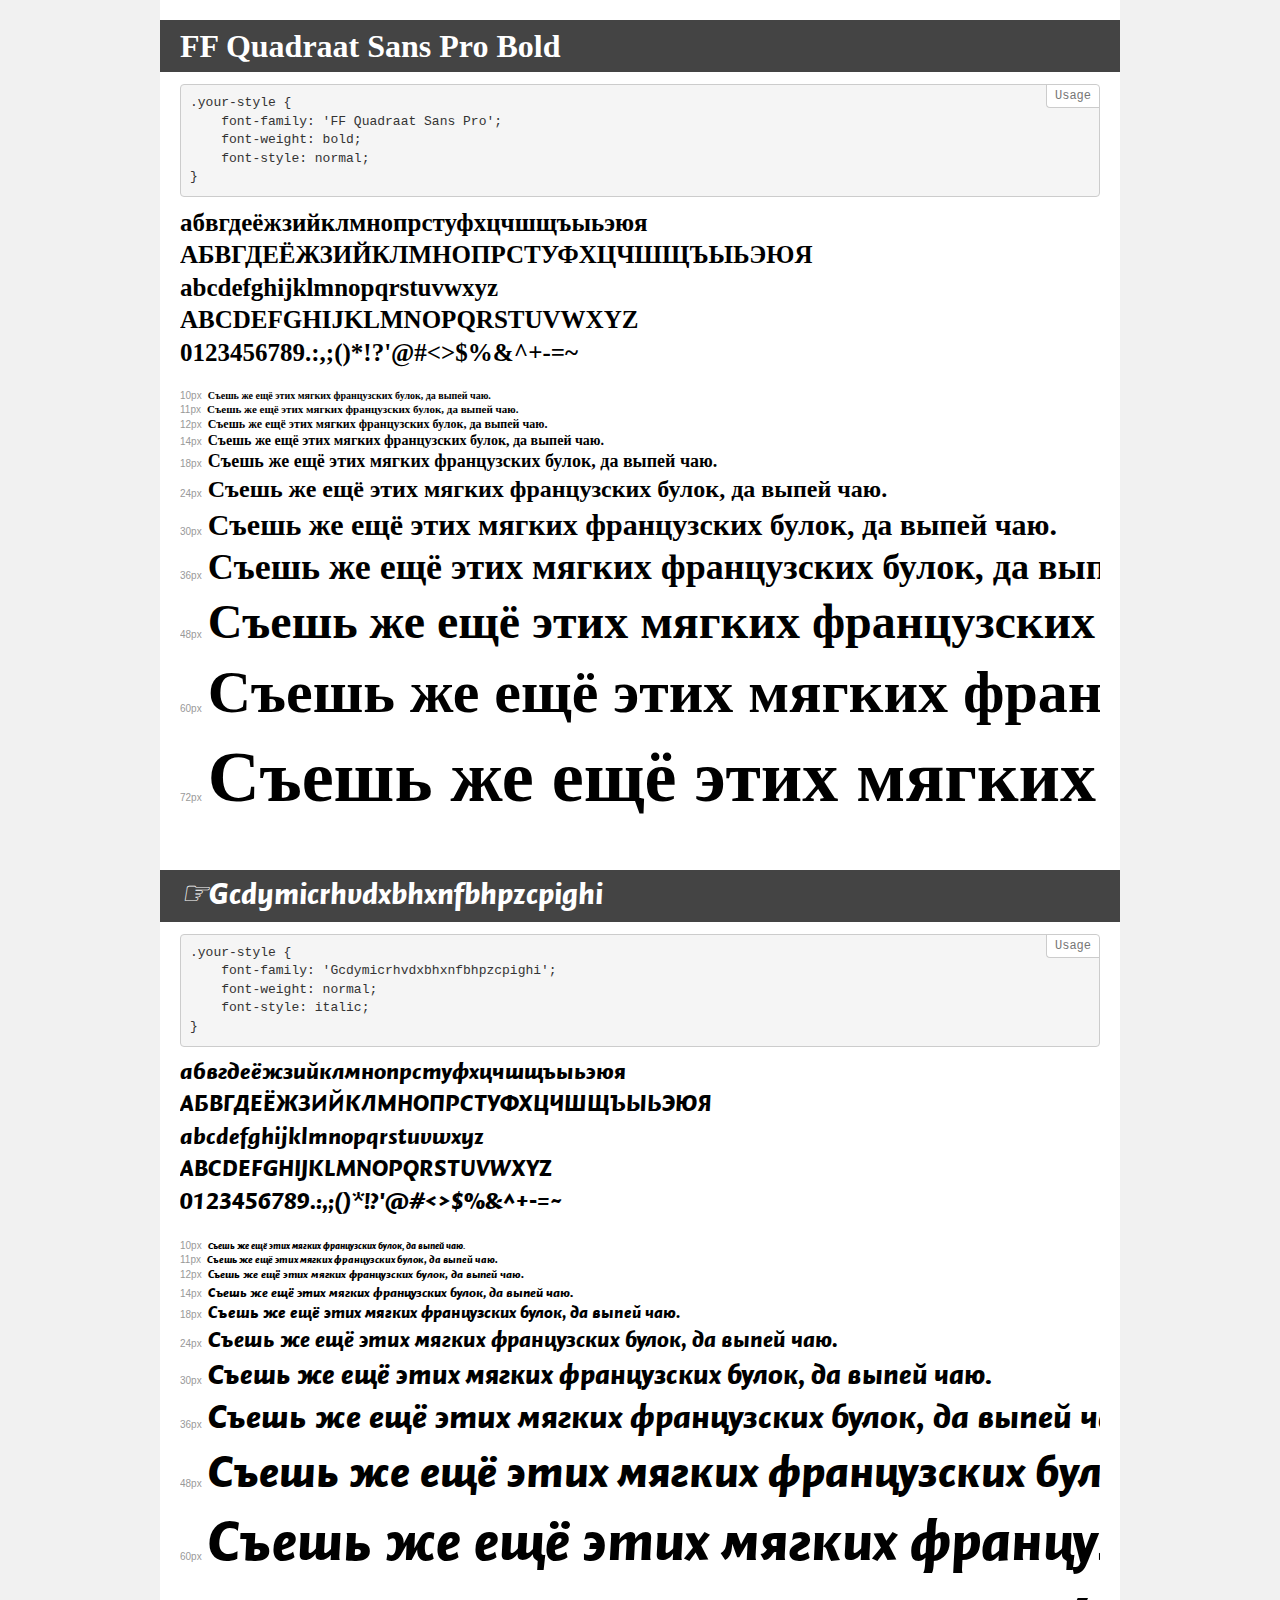
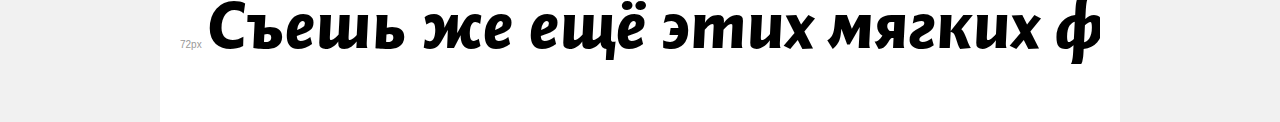
<file: fonts/demo.html>
<!DOCTYPE html>
<html>
<head>
    <meta charset="utf-8">
    <meta http-equiv="X-UA-Compatible" content="IE=edge">
    <meta name="viewport" content="width=device-width, initial-scale=1">
    <meta name="robots" content="noindex, noarchive">
    <title>Transfonter demo</title>
    <link href="stylesheet.css" rel="stylesheet">
    <style>
        /*
        http://meyerweb.com/eric/tools/css/reset/
        v2.0 | 20110126
        License: none (public domain)
        */
        html, body, div, span, applet, object, iframe,
        h1, h2, h3, h4, h5, h6, p, blockquote, pre,
        a, abbr, acronym, address, big, cite, code,
        del, dfn, em, img, ins, kbd, q, s, samp,
        small, strike, strong, sub, sup, tt, var,
        b, u, i, center,
        dl, dt, dd, ol, ul, li,
        fieldset, form, label, legend,
        table, caption, tbody, tfoot, thead, tr, th, td,
        article, aside, canvas, details, embed,
        figure, figcaption, footer, header, hgroup,
        menu, nav, output, ruby, section, summary,
        time, mark, audio, video {
            margin: 0;
            padding: 0;
            border: 0;
            font-size: 100%;
            font: inherit;
            vertical-align: baseline;
        }
        /* HTML5 display-role reset for older browsers */
        article, aside, details, figcaption, figure,
        footer, header, hgroup, menu, nav, section {
            display: block;
        }
        body {
            line-height: 1;
        }
        ol, ul {
            list-style: none;
        }
        blockquote, q {
            quotes: none;
        }
        blockquote:before, blockquote:after,
        q:before, q:after {
            content: '';
            content: none;
        }
        table {
            border-collapse: collapse;
            border-spacing: 0;
        }
        /* common styles */
        body {
            background: #f1f1f1;
            color: #000;
        }
        .page {
            background: #fff;
            width: 920px;
            margin: 0 auto;
            padding: 20px 20px 0 20px;
            overflow: hidden;
        }
        .font-container {
            overflow-x: auto;
            overflow-y: hidden;
            margin-bottom: 40px;
            line-height: 1.3;
            white-space: nowrap;
            padding-bottom: 5px;
        }
        h1 {
            position: relative;
            background: #444;
            font-size: 32px;
            color: #fff;
            padding: 10px 20px;
            margin: 0 -20px 12px -20px;
        }
        .letters {
            font-size: 25px;
            margin-bottom: 20px;
        }
        .s10:before {
            content: '10px';
        }
        .s11:before {
            content: '11px';
        }
        .s12:before {
            content: '12px';
        }
        .s14:before {
            content: '14px';
        }
        .s18:before {
            content: '18px';
        }
        .s24:before {
            content: '24px';
        }
        .s30:before {
            content: '30px';
        }
        .s36:before {
            content: '36px';
        }
        .s48:before {
            content: '48px';
        }
        .s60:before {
            content: '60px';
        }
        .s72:before {
            content: '72px';
        }
        .s10:before, .s11:before, .s12:before, .s14:before,
        .s18:before, .s24:before, .s30:before, .s36:before,
        .s48:before, .s60:before, .s72:before {
            font-family: Arial, sans-serif;
            font-size: 10px;
            font-weight: normal;
            font-style: normal;
            color: #999;
            padding-right: 6px;
        }
        pre {
            display: block;
            position: relative;
            padding: 9px;
            margin: 0 0 10px;
            font-family: Monaco, Menlo, Consolas, "Courier New", monospace !important;
            font-size: 13px;
            line-height: 1.428571429;
            color: #333;
            font-weight: normal !important;
            font-style: normal !important;
            background-color: #f5f5f5;
            border: 1px solid #ccc;
            overflow-x: auto;
            border-radius: 4px;
        }
        pre:after {
            display: block;
            position: absolute;
            right: 0;
            top: 0;
            content: 'Usage';
            line-height: 1;
            padding: 5px 8px;
            font-size: 12px;
            color: #767676;
            background-color: #fff;
            border: 1px solid #ccc;
            border-right: none;
            border-top: none;
            border-radius: 0 4px 0 4px;
            z-index: 10;
        }
        /* responsive */
        @media (max-width: 959px) {
            .page {
                width: auto;
                margin: 0;
            }
        }
    </style>
</head>
<body>
<div class="page">
    <div class="demo" style="font-family: 'FF Quadraat Sans Pro'; font-weight: bold; font-style: normal;">
        <h1>FF Quadraat Sans Pro Bold</h1>
        <pre>.your-style {
    font-family: 'FF Quadraat Sans Pro';
    font-weight: bold;
    font-style: normal;
}</pre>
        <div class="font-container">
            <p class="letters">
                абвгдеёжзийклмнопрстуфхцчшщъыьэюя<br>
АБВГДЕЁЖЗИЙКЛМНОПРСТУФХЦЧШЩЪЫЬЭЮЯ<br>
abcdefghijklmnopqrstuvwxyz<br>
ABCDEFGHIJKLMNOPQRSTUVWXYZ<br>
                0123456789.:,;()*!?'@#<>$%&^+-=~
            </p>
            <p class="s10" style="font-size: 10px;">Съешь же ещё этих мягких французских булок, да выпей чаю.</p>
            <p class="s11" style="font-size: 11px;">Съешь же ещё этих мягких французских булок, да выпей чаю.</p>
            <p class="s12" style="font-size: 12px;">Съешь же ещё этих мягких французских булок, да выпей чаю.</p>
            <p class="s14" style="font-size: 14px;">Съешь же ещё этих мягких французских булок, да выпей чаю.</p>
            <p class="s18" style="font-size: 18px;">Съешь же ещё этих мягких французских булок, да выпей чаю.</p>
            <p class="s24" style="font-size: 24px;">Съешь же ещё этих мягких французских булок, да выпей чаю.</p>
            <p class="s30" style="font-size: 30px;">Съешь же ещё этих мягких французских булок, да выпей чаю.</p>
            <p class="s36" style="font-size: 36px;">Съешь же ещё этих мягких французских булок, да выпей чаю.</p>
            <p class="s48" style="font-size: 48px;">Съешь же ещё этих мягких французских булок, да выпей чаю.</p>
            <p class="s60" style="font-size: 60px;">Съешь же ещё этих мягких французских булок, да выпей чаю.</p>
            <p class="s72" style="font-size: 72px;">Съешь же ещё этих мягких французских булок, да выпей чаю.</p>
        </div>
    </div>
    <div class="demo" style="font-family: 'Gcdymicrhvdxbhxnfbhpzcpighi'; font-weight: normal; font-style: italic;">
        <h1>☞Gcdymicrhvdxbhxnfbhpzcpighi</h1>
        <pre>.your-style {
    font-family: 'Gcdymicrhvdxbhxnfbhpzcpighi';
    font-weight: normal;
    font-style: italic;
}</pre>
        <div class="font-container">
            <p class="letters">
                абвгдеёжзийклмнопрстуфхцчшщъыьэюя<br>
АБВГДЕЁЖЗИЙКЛМНОПРСТУФХЦЧШЩЪЫЬЭЮЯ<br>
abcdefghijklmnopqrstuvwxyz<br>
ABCDEFGHIJKLMNOPQRSTUVWXYZ<br>
                0123456789.:,;()*!?'@#<>$%&^+-=~
            </p>
            <p class="s10" style="font-size: 10px;">Съешь же ещё этих мягких французских булок, да выпей чаю.</p>
            <p class="s11" style="font-size: 11px;">Съешь же ещё этих мягких французских булок, да выпей чаю.</p>
            <p class="s12" style="font-size: 12px;">Съешь же ещё этих мягких французских булок, да выпей чаю.</p>
            <p class="s14" style="font-size: 14px;">Съешь же ещё этих мягких французских булок, да выпей чаю.</p>
            <p class="s18" style="font-size: 18px;">Съешь же ещё этих мягких французских булок, да выпей чаю.</p>
            <p class="s24" style="font-size: 24px;">Съешь же ещё этих мягких французских булок, да выпей чаю.</p>
            <p class="s30" style="font-size: 30px;">Съешь же ещё этих мягких французских булок, да выпей чаю.</p>
            <p class="s36" style="font-size: 36px;">Съешь же ещё этих мягких французских булок, да выпей чаю.</p>
            <p class="s48" style="font-size: 48px;">Съешь же ещё этих мягких французских булок, да выпей чаю.</p>
            <p class="s60" style="font-size: 60px;">Съешь же ещё этих мягких французских булок, да выпей чаю.</p>
            <p class="s72" style="font-size: 72px;">Съешь же ещё этих мягких французских булок, да выпей чаю.</p>
        </div>
    </div>
</div>
</body>
</html>
</file>
<file: fonts/stylesheet.css>
@font-face {
    font-family: 'Gcdymicrhvdxbhxnfbhpzcpighi';
    src: url('Gcdymicrhvdxbhxnfbhpzcpighi.eot');
    src: url('Gcdymicrhvdxbhxnfbhpzcpighi.eot?#iefix') format('embedded-opentype'),
        url('Gcdymicrhvdxbhxnfbhpzcpighi.woff2') format('woff2'),
        url('Gcdymicrhvdxbhxnfbhpzcpighi.woff') format('woff'),
        url('Gcdymicrhvdxbhxnfbhpzcpighi.ttf') format('truetype'),
        url('Gcdymicrhvdxbhxnfbhpzcpighi.svg#Gcdymicrhvdxbhxnfbhpzcpighi') format('svg');
    font-weight: normal;
    font-style: italic;
}
</file>
